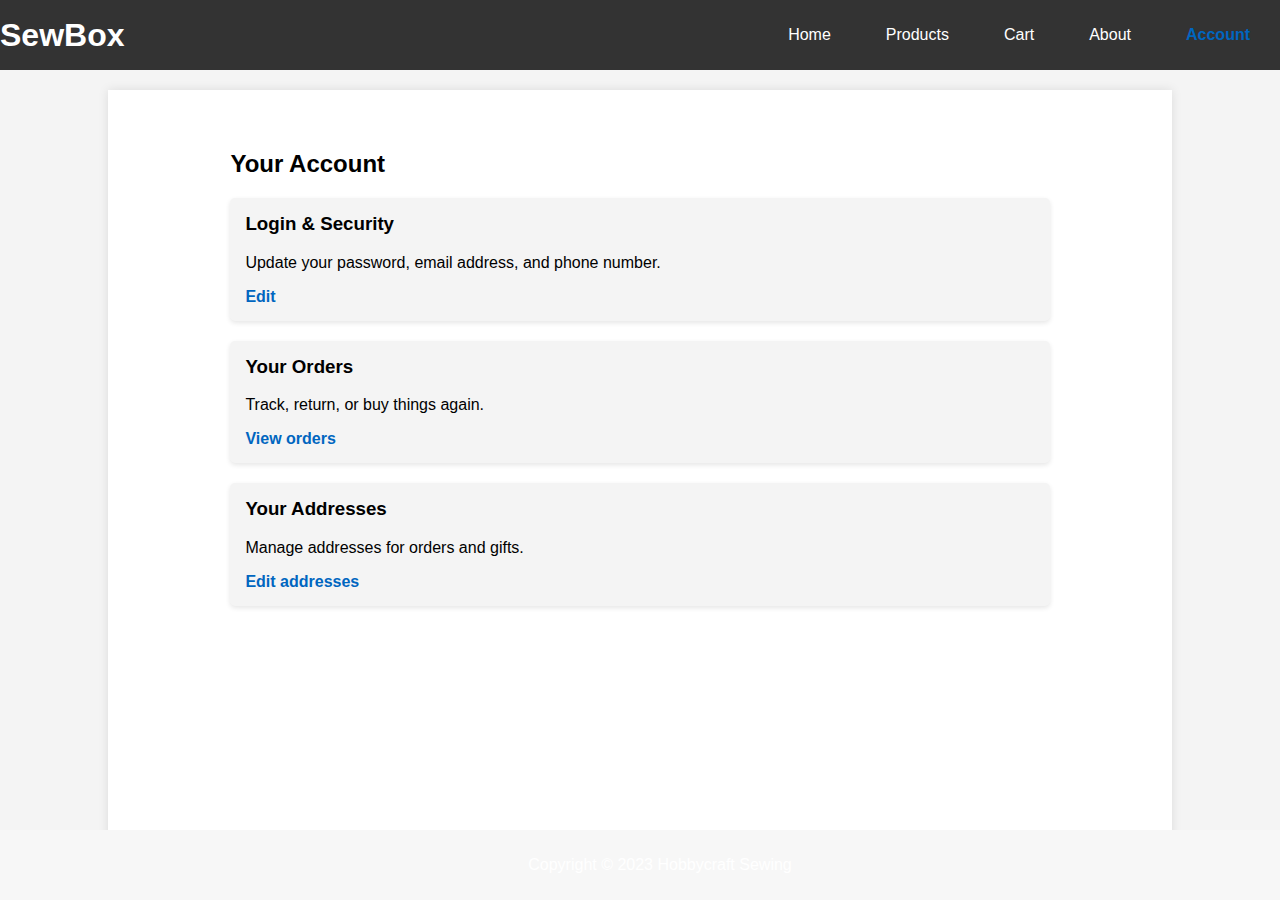
<file: account.html>
<!DOCTYPE html>
<html lang="en">

<head>
    <meta charset="UTF-8">
    <meta name="viewport" content="width=device-width, initial-scale=1.0">
    <title>Your Account</title>
    <link rel="stylesheet" href="styles.css">
</head>

<body>
    <header>
        <h1><a href="index.html">SewBox</a></h1>
        <nav>
            <ul>
                <li><a href="index.html">Home</a></li>
                <li><a href="products.html">Products</a></li>
                <li><a href="cart.html">Cart</a></li>
                <li><a href="about.html">About</a></li>
                <li><a href="account.html" class="active">Account</a></li>
            </ul>
        </nav>
    </header>

    <main>
        <section class="account-overview">
            <h2>Your Account</h2>

            <div class="account-section">
                <h3>Login & Security</h3>
                <p>Update your password, email address, and phone number.</p>
                <a href="#">Edit</a>
            </div>

            <div class="account-section">
                <h3>Your Orders</h3>
                <p>Track, return, or buy things again.</p>
                <a href="#">View orders</a>
            </div>

            <div class="account-section">
                <h3>Your Addresses</h3>
                <p>Manage addresses for orders and gifts.</p>
                <a href="#">Edit addresses</a>
            </div>

            <!-- ... other account sections ... -->
        </section>
    </main>

    <footer>
        <p>Copyright &copy; 2023 Hobbycraft Sewing</p>
    </footer>
</body>

</html>
</file>
<file: styles.css>
html, body {
    height: 100%;
    margin: 0;
}

main {
    flex: 1 0 auto;
    /* This will make the main content grow to fill the available space */
}

body {
    font-family: Arial, sans-serif;
    display: flex;
    flex-direction: column;
}

header {
    background-color: #f7f7f7;
    padding: 10px 20px;
    display: flex;
    justify-content: space-between;
    align-items: center;
}

header h1 {
    margin: 0;
}




nav ul {
    list-style-type: none;
    padding: 0;
    display: flex;
    gap: 15px;
}

nav li a {
    text-decoration: none;
    color: #333;
    padding: 5px 10px;
    transition: background-color 0.3s;
}

nav li a:hover {
    background-color: #e9e9e9;
}

.featured-products {
    padding: 20px;
    display: grid;
    grid-template-columns: repeat(auto-fill, minmax(200px, 1fr));
    gap: 20px;
}

.product {
    border: 1px solid #ddd;
    padding: 10px;
    text-align: center;
}

.product img {
    max-width: 100%;
    height: auto;
}

/* ... previous styles ... */

.product-listing {
    padding: 20px;
    display: grid;
    grid-template-columns: repeat(auto-fill, minmax(200px, 1fr));
    gap: 20px;
}

.product img {
    max-width: 100%;
    height: auto;
    margin-bottom: 10px;
}

.product a {
    display: inline-block;
    background-color: #333;
    color: #fff;
    padding: 5px 10px;
    text-decoration: none;
    border-radius: 5px;
    margin-top: 10px;
    transition: background-color 0.3s;
}

.product a:hover {
    background-color: #555;
}

/* ... existing styles ... */

.description {
    font-size: 14px;
    margin-bottom: 5px;
}

.price {
    font-size: 18px;
    font-weight: bold;
    margin: 10px 0;
}

.add-to-cart {
    background-color: #333;
    color: #fff;
    padding: 5px 15px;
    border: none;
    border-radius: 5px;
    cursor: pointer;
    margin-right: 10px;
    transition: background-color 0.3s;
}

.add-to-cart:hover {
    background-color: #555;
}

/* If you don't want the default button outline (for focus), you can remove it, but make sure to provide an alternative focus style for accessibility. */
.add-to-cart:focus {
    outline: none;
    box-shadow: 0 0 0 3px rgba(51, 51, 51, 0.5);
    /* Example focus style */
}

/* ... Your existing styles ... */

#cart-table {
    width: 100%;
    border-collapse: collapse;
    margin-bottom: 20px;
}

#cart-table,
#cart-table th,
#cart-table td {
    border: 1px solid #ddd;
}

#cart-table th,
#cart-table td {
    padding: 15px;
    text-align: left;
}

#cart-table img {
    width: 80px;
    height: 80px;
}

.checkout {
    text-align: right;
}
body {
    font-family: Arial, sans-serif;
    margin: 0;
    padding: 0;
    background-color: #f4f4f4;
}

header {
    background-color: #333;
    color: #ffffff;
    padding: 10px 0;
    text-align: center;
}

header h1 a {
    color: #ffffff;
    text-decoration: none;
}

nav ul {
    padding: 0;
    list-style-type: none;
    text-align: center;
}

nav ul li {
    display: inline;
    margin-right: 20px;
}

nav ul li a {
    text-decoration: none;
    color: #ffffff;
    padding: 5px 10px;
    border-radius: 3px;
    transition: background-color 0.3s;
}

nav ul li a:hover {
    background-color: #555;
}

main {
    width: 80%;
    margin: 20px auto;
    background-color: #ffffff;
    padding: 20px;
    box-shadow: 0px 0px 10px 0px rgba(0, 0, 0, 0.1);
}

.payment-option {
    margin-bottom: 10px;
}

.payment-details {
    display: none;
    /* Initially hide all details, JS will handle showing them */
    margin-top: 20px;
}

.payment-details h3 {
    border-bottom: 1px solid #ddd;
    padding-bottom: 10px;
}

.payment-details form input {
    width: 100%;
    padding: 10px;
    margin: 10px 0;
    border: 1px solid #ddd;
    border-radius: 3px;
}

button[type="button"],
button[type="submit"] {
    background-color: #333;
    color: #ffffff;
    border: none;
    border-radius: 3px;
    padding: 10px 15px;
    cursor: pointer;
    transition: background-color 0.3s;
}

button[type="button"]:hover,
button[type="submit"]:hover {
    background-color: #555;
}

.order-review {
    border-bottom: 1px solid #ddd;
    padding-bottom: 20px;
    margin-bottom: 20px;
}

.finalize-checkout {
    margin-top: 20px;
    text-align: center;
}

/* ... (existing styles) ... */

.cart-items table {
    width: 100%;
    border-collapse: collapse;
    margin-bottom: 20px;
}

.cart-items th,
.cart-items td {
    border: 1px solid #ddd;
    padding: 8px;
    text-align: left;
}

.cart-items th {
    background-color: #f4f4f4;
    font-weight: bold;
}

.cart-items img {
    width: 60px;
    /* Adjust as needed */
    height: auto;
    margin-right: 10px;
}

.cart-total {
    font-weight: bold;
    font-size: 1.3em;
    margin-bottom: 20px;
}

.checkout-btn {
    display: block;
    text-align: right;
}

footer {
    background-color: #333;
    color: #ffffff;
    text-align: center;
    padding: 10px 0;
    position: absolute;
    bottom: 0;
    width: 100%;
}

footer {
    background-color: #f7f7f7;
    padding: 10px 20px;
    text-align: center;
    
}

/* ... Existing styles ... */

header nav ul li .active {
    font-weight: bold;
    color: #0066c0;
}

.account-overview {
    width: 80%;
    margin: 0 auto;
    padding: 20px;
}

.account-section {
    background-color: #f4f4f4;
    padding: 15px;
    margin-bottom: 20px;
    border-radius: 5px;
    box-shadow: 0 2px 5px rgba(0, 0, 0, 0.1);
}

.account-section h3 {
    margin-top: 0;
}

.account-section a {
    color: #0066c0;
    text-decoration: none;
    font-weight: bold;
}
</file>
